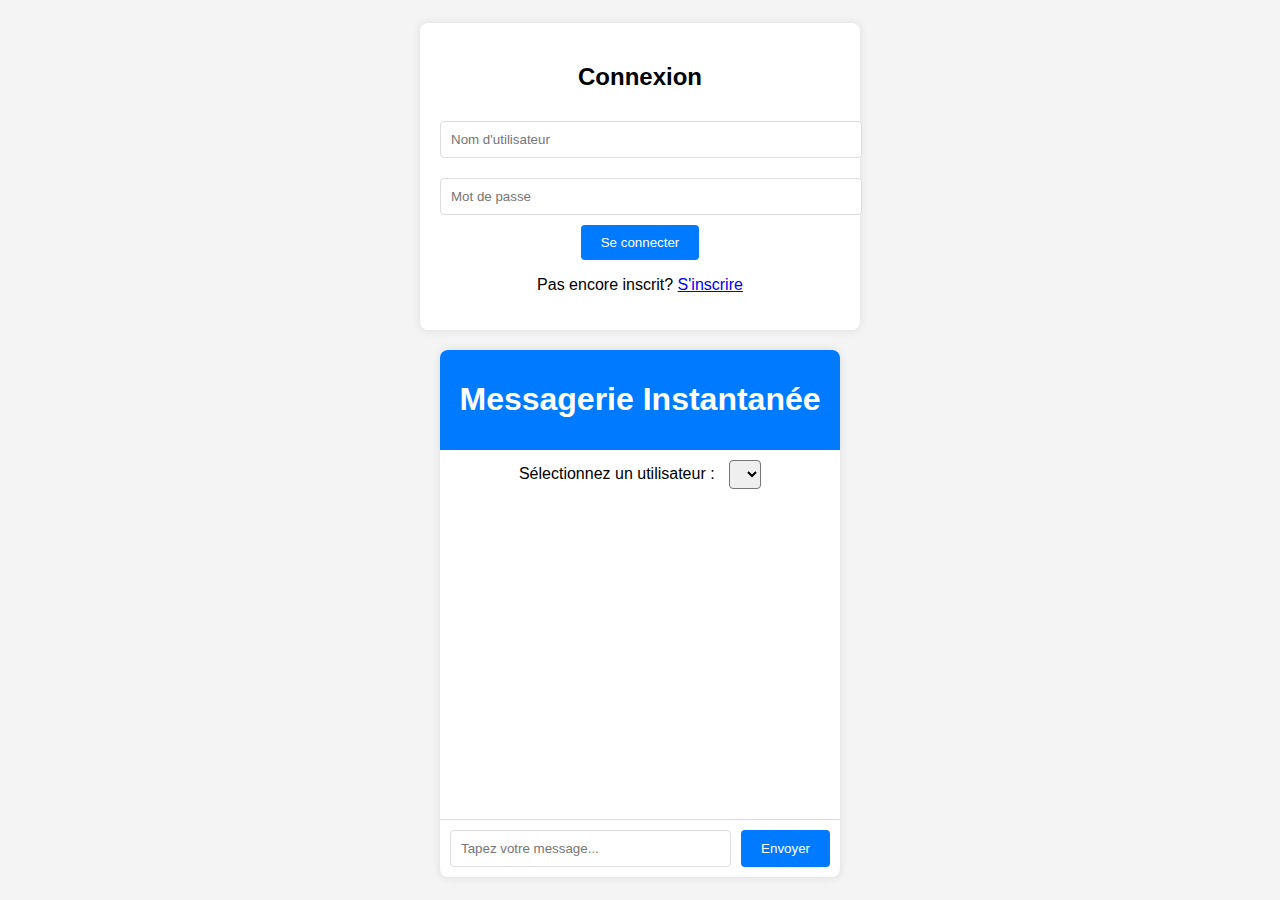
<file: index.html>
<!DOCTYPE html>
<html lang="fr">
<head>
    <meta charset="UTF-8">
    <meta name="viewport" content="width=device-width, initial-scale=1.0">
    <title>Messagerie Instantanée</title>
    <link rel="stylesheet" href="styles.css">
</head>
<body>
    <div class="login-container" id="login-container">
        <h2>Connexion</h2>
        <input type="text" id="login-username" placeholder="Nom d'utilisateur">
        <input type="password" id="login-password" placeholder="Mot de passe">
        <button id="login-button">Se connecter</button>
        <p>Pas encore inscrit? <a href="https://mdp2014.github.io/messagerie/inscription.html">S'inscrire</a></p>
    </div>
    <div class="connected-user" id="connected-user" style="display: none;">
        <p>Utilisateur connecté : <span id="connected-username"></span> <button id="logout-button">Déconnexion</button></p>
    </div>
    <div class="chat-container">
        <div class="chat-header">
            <h1>Messagerie Instantanée</h1>
        </div>
        <div class="user-selection">
            <label for="user-select">Sélectionnez un utilisateur :</label>
            <select id="user-select">
                <!-- Les options seront ajoutées ici par JavaScript -->
            </select>
        </div>
        <div class="chat-messages" id="chat-messages">
            <!-- Les messages seront affichés ici -->
        </div>
        <div class="chat-input">
            <input type="text" id="message-input" placeholder="Tapez votre message...">
            <button id="send-button">Envoyer</button>
        </div>
    </div>
    <script src="app.js"></script>
</body>
</html>
</file>
<file: styles.css>
body {
    font-family: Arial, sans-serif;
    background-color: #f4f4f4;
    display: flex;
    flex-direction: column;
    justify-content: center;
    align-items: center;
    height: 100vh;
    margin: 0;
}

.login-container {
    width: 400px;
    background-color: #fff;
    border-radius: 8px;
    box-shadow: 0 0 10px rgba(0, 0, 0, 0.1);
    padding: 20px;
    margin-bottom: 20px;
    text-align: center;
}

.login-container input {
    width: 100%;
    padding: 10px;
    margin: 10px 0;
    border: 1px solid #ddd;
    border-radius: 4px;
}

.login-container button {
    padding: 10px 20px;
    background-color: #007bff;
    color: #fff;
    border: none;
    border-radius: 4px;
    cursor: pointer;
}

.login-container button:hover {
    background-color: #0056b3;
}

.connected-user {
    width: 400px;
    background-color: #fff;
    border-radius: 8px;
    box-shadow: 0 0 10px rgba(0, 0, 0, 0.1);
    padding: 10px;
    margin-bottom: 20px;
    text-align: center;
}

.connected-user button {
    padding: 5px 10px;
    background-color: #dc3545;
    color: #fff;
    border: none;
    border-radius: 4px;
    cursor: pointer;
}

.connected-user button:hover {
    background-color: #c82333;
}

.chat-container {
    width: 400px;
    background-color: #fff;
    border-radius: 8px;
    box-shadow: 0 0 10px rgba(0, 0, 0, 0.1);
    overflow: hidden;
}

.chat-header {
    background-color: #007bff;
    color: #fff;
    padding: 10px;
    text-align: center;
}

.user-selection {
    padding: 10px;
    text-align: center;
}

.user-selection label {
    margin-right: 10px;
}

.user-selection select {
    padding: 5px;
    border-radius: 4px;
}

.chat-messages {
    height: 300px;
    overflow-y: auto;
    padding: 10px;
    border-bottom: 1px solid #ddd;
}

.chat-messages .message {
    margin: 5px 0;
    padding: 10px;
    border-radius: 5px;
    max-width: 70%;
    word-wrap: break-word;
    position: relative;
}

.chat-messages .message.sent {
    background-color: #dcf8c6;
    align-self: flex-end;
    text-align: right;
}

.chat-messages .message.received {
    background-color: #fff;
    align-self: flex-start;
    text-align: left;
}

.chat-messages .date {
    text-align: center;
    margin: 10px 0;
    font-weight: bold;
}

.chat-messages .delete-button {
    position: absolute;
    top: -5px;
    right: -5px;
    cursor: pointer;
    color: #aaa;
    font-size: 10px;
    background-color: transparent;
    border: none;
    padding: 0;
    display: flex;
    align-items: center;
    justify-content: center;
    opacity: 0.5;
    transition: opacity 0.3s;
}

.chat-messages .delete-button:hover {
    opacity: 1;
}

.chat-input {
    display: flex;
    padding: 10px;
}

.chat-input input {
    flex: 1;
    padding: 10px;
    border: 1px solid #ddd;
    border-radius: 4px;
}

.chat-input button {
    padding: 10px 20px;
    margin-left: 10px;
    background-color: #007bff;
    color: #fff;
    border: none;
    border-radius: 4px;
    cursor: pointer;
}

.chat-input button:hover {
    background-color: #0056b3;
}
</file>
